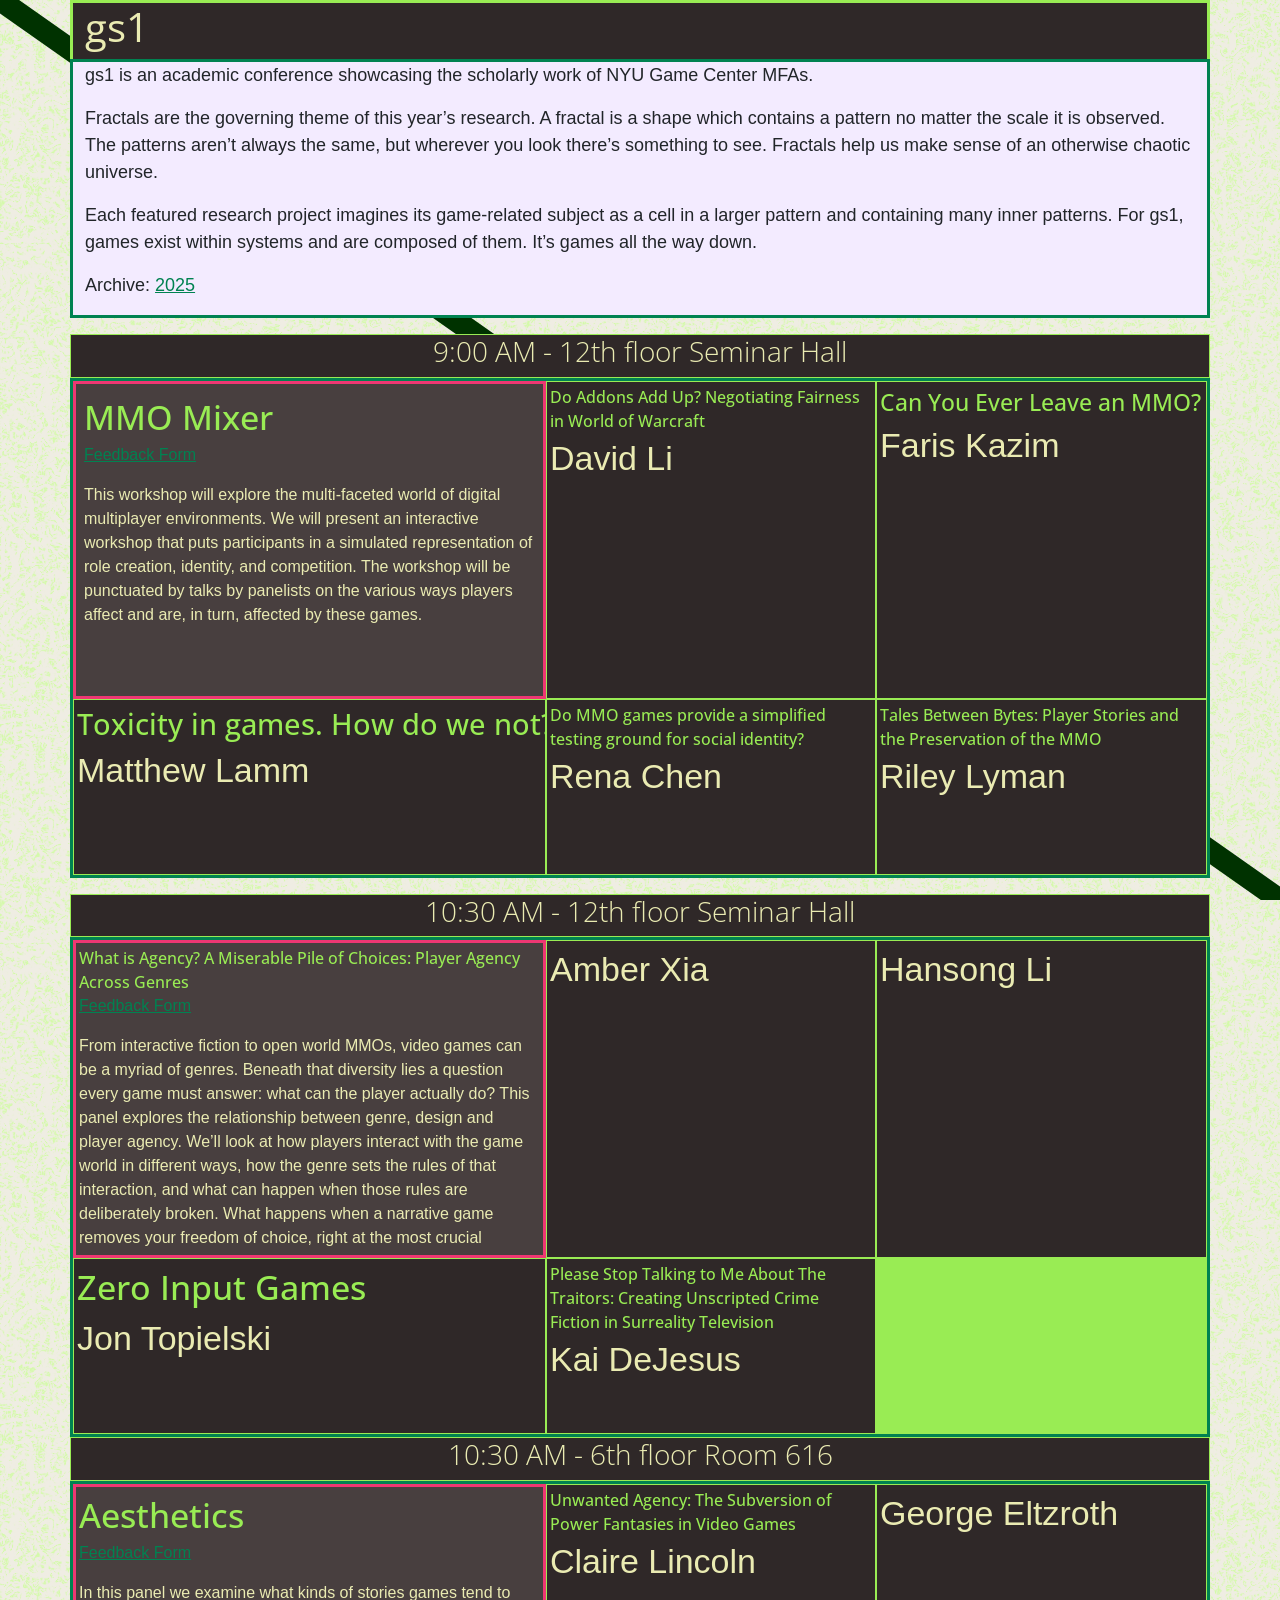
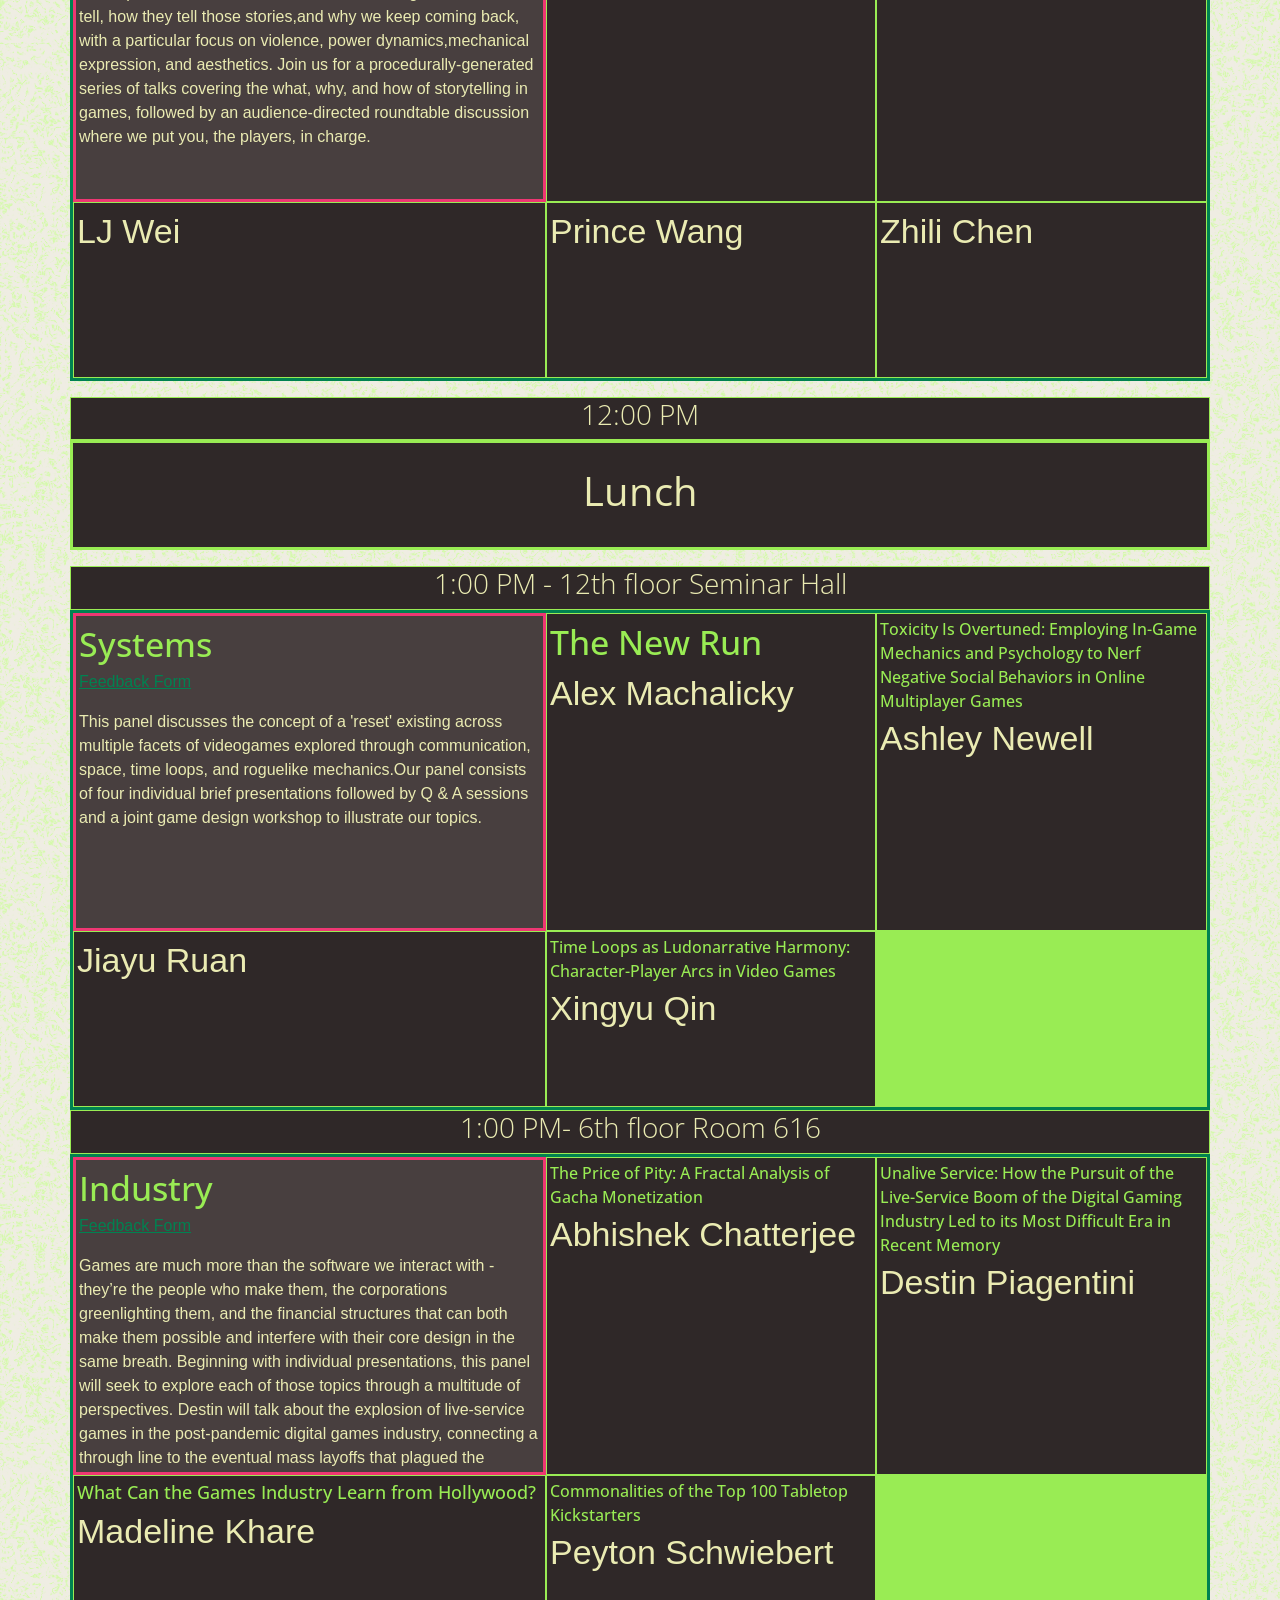
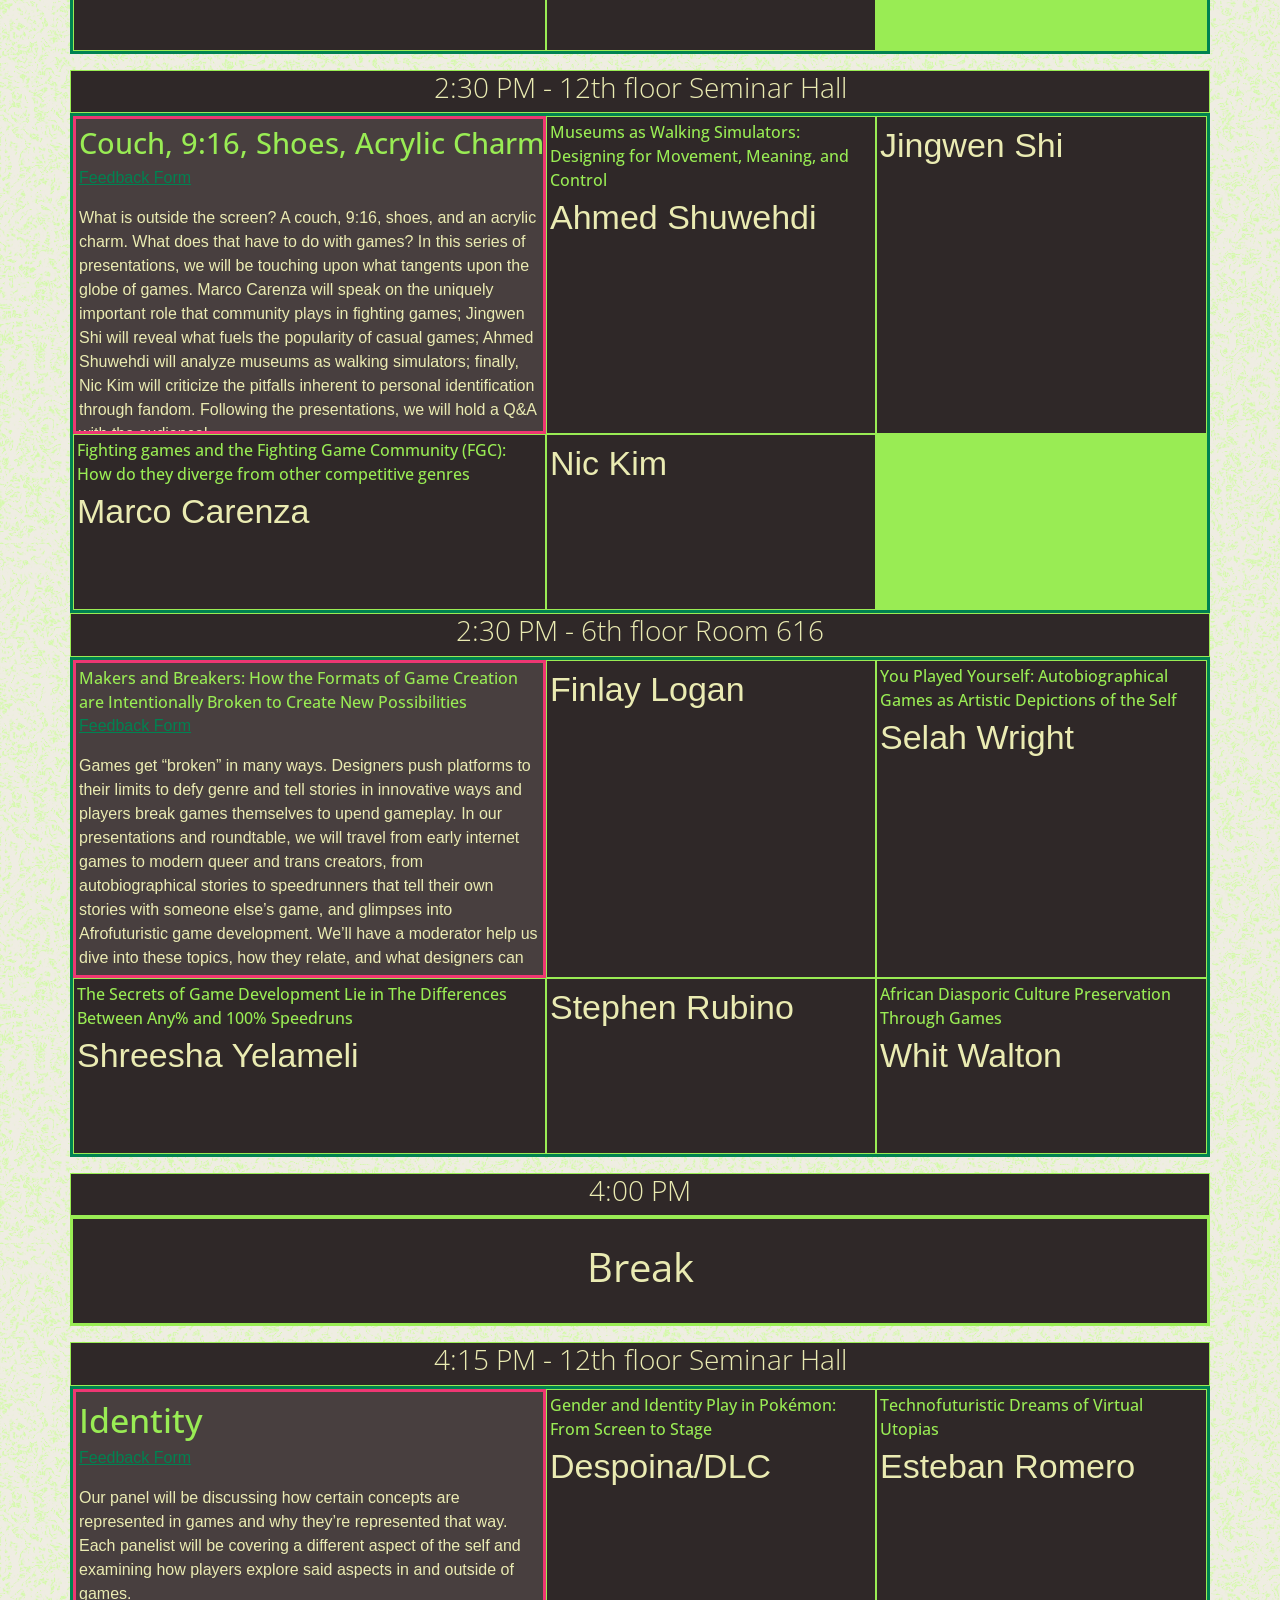
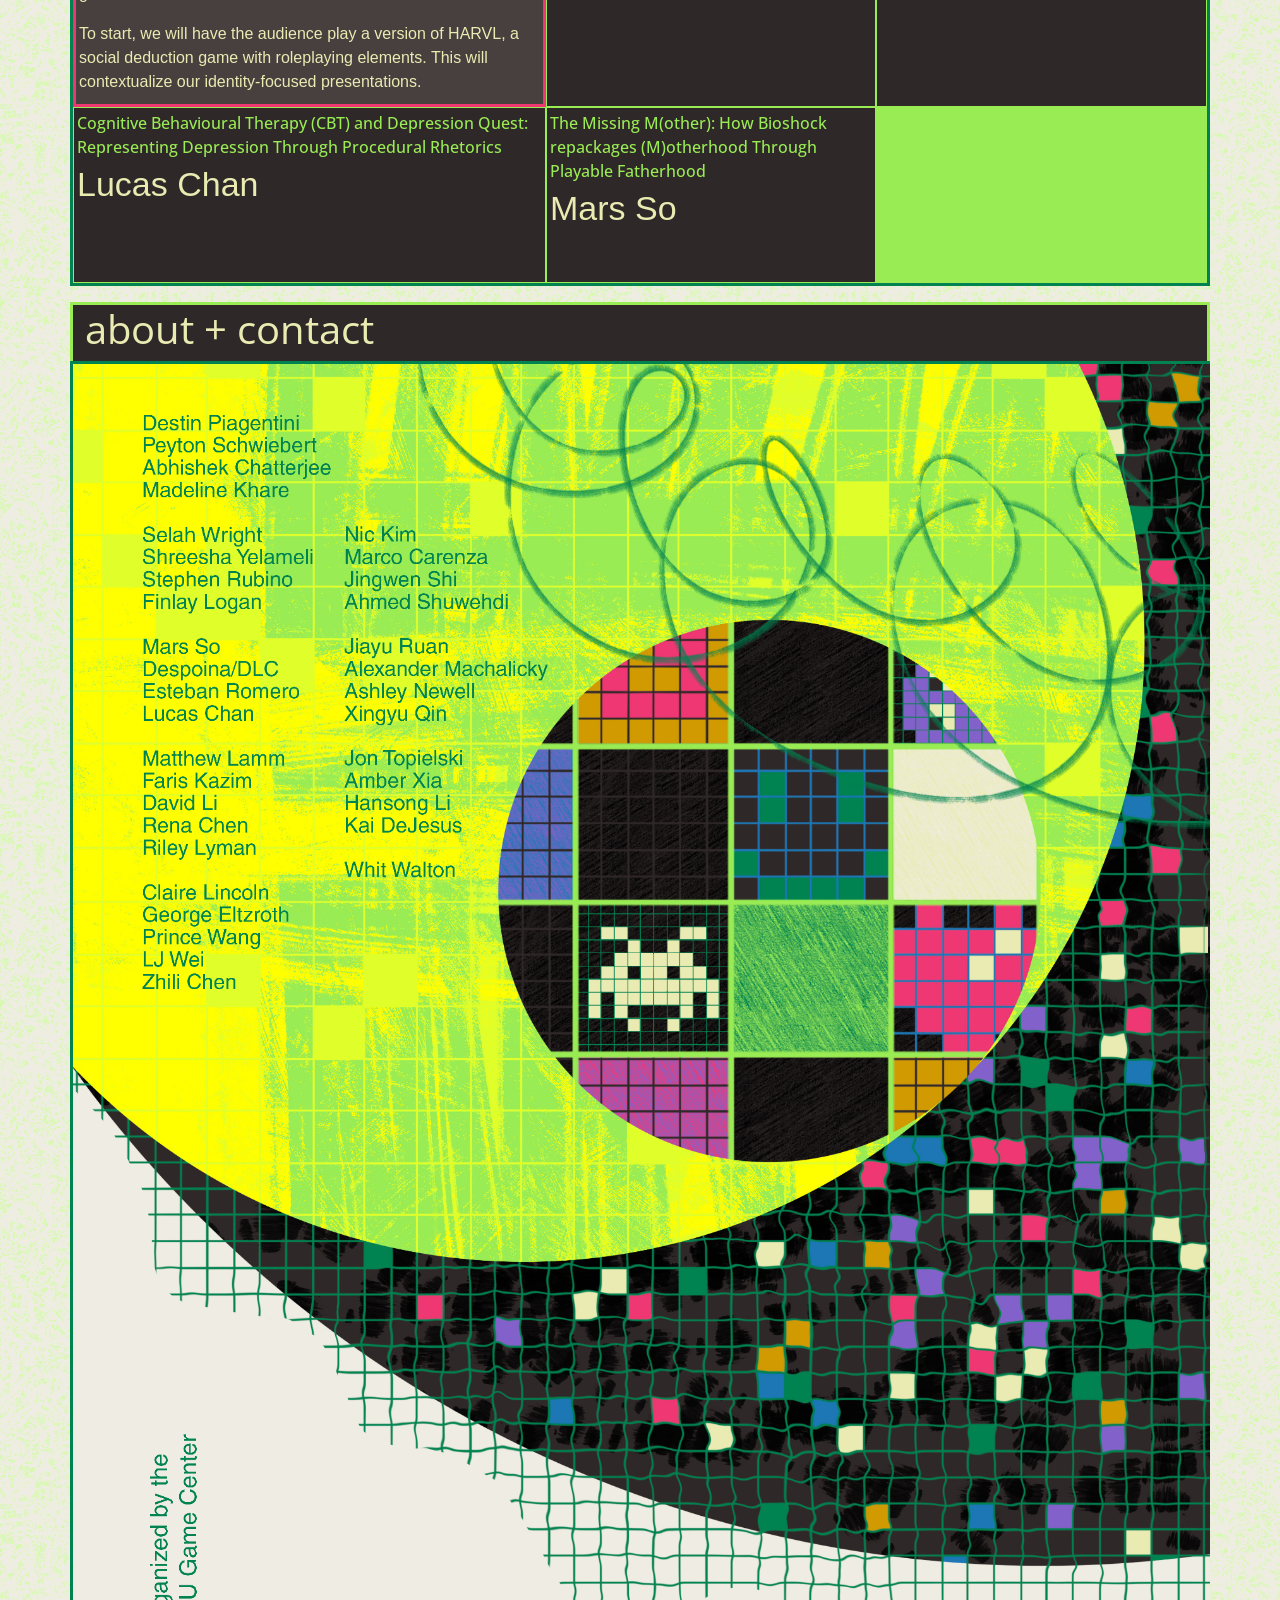
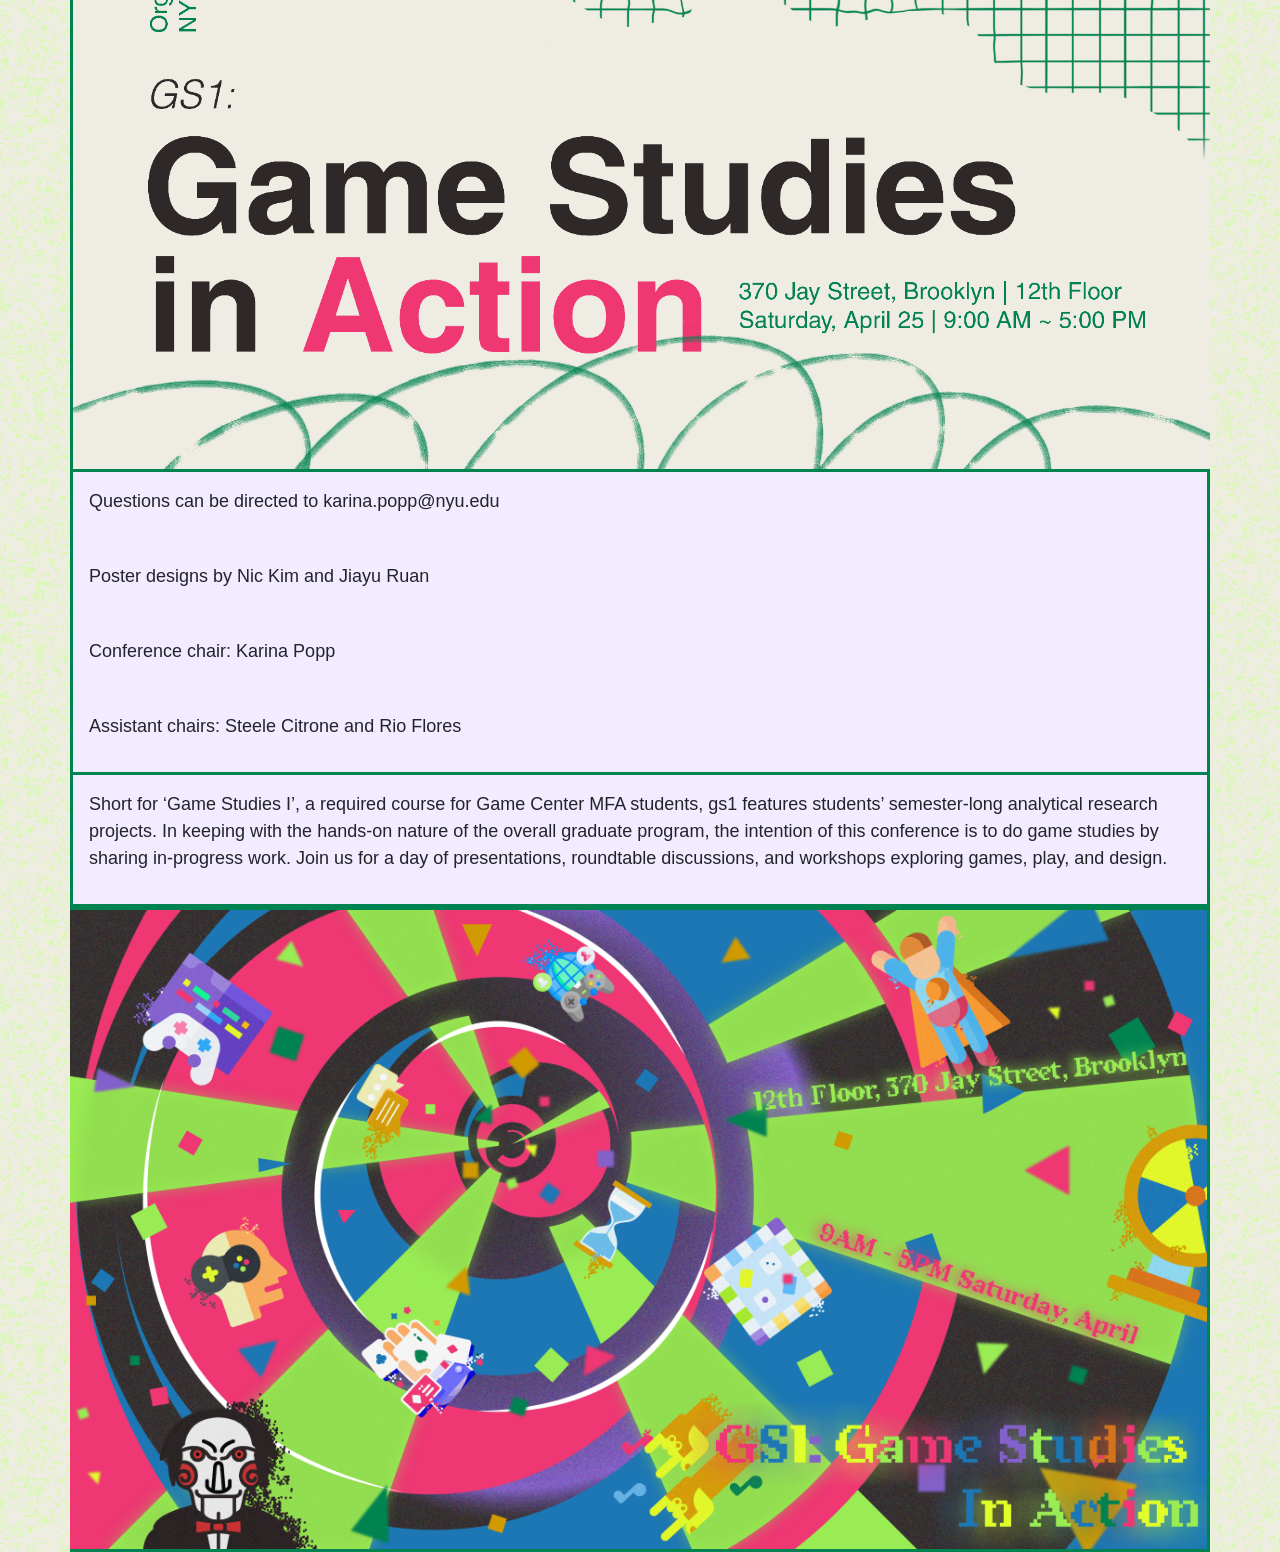
<file: index.html>
<!doctype html>
<html lang="en">
<canvas id="dragon"></canvas>

<head>
  <meta charset="utf-8">
  <meta name="viewport" content="width=device-width, initial-scale=1">
  <meta name="description" content="">
  <meta name="author" content="Mark Otto, Jacob Thornton, and Bootstrap contributors">
  <meta name="generator" content="Hugo 0.84.0">
  <title>gs1</title>

  <link rel="canonical" href="https://getbootstrap.com/docs/5.0/examples/grid/">
  <link rel="preconnect" href="https://fonts.googleapis.com">
  <link rel="preconnect" href="https://fonts.gstatic.com" crossorigin>
  <link
    href="https://fonts.googleapis.com/css2?family=Open+Sans:ital,wght@0,300..800;1,300..800&family=Roboto:ital,wght@0,100..900;1,100..900&display=swap"
    rel="stylesheet">
  <link rel="stylesheet" href="dragon/dragon.css">
  <script type="text/javascript" src="https://code.jquery.com/jquery-1.7.1.min.js"></script>
  <!-- Bootstrap core CSS -->
  <link href="../assets/dist/css/bootstrap.min.css" rel="stylesheet">
  <!-- Custom styles for this template -->
  <style>

body{
  background-image: url('noisebg.svg');
}

.themed-grid-col {
  background-color: #99ec54;
  border: 3px solid #008251;
  font-family: "Didact Gothic", sans-serif;
  padding: 0;
  height: 500px;
}

.lunch-col {
  background-color: #2f2828;
  border: 3px solid #99ec54;
  color:#eaebb2;
}

.label-col{
  background-color: #2f2828;
  border-style: solid solid none solid;
  border-width: 3 px;
  border-color: #99ec54;
  color:#eaebb2;
}

.tag-col{
  display:grid;
  grid-template-columns: auto auto auto;
  grid-area: a;
  font-size:12px;
  font-weight: 100;
  font-style: normal;
  color:#eaebb2;
  height: 100%;
}

.tag-col div {
  background-color: #2f2828;
  border-color: #99ec54;
  border-width: 1px;
  border-style: solid solid solid solid;
}

.place{
  grid-area: 1 / 1 / span 20 / span 3;
  font-size:18px;
  font-weight: 300;
  display: flex;
  align-items: center;
  justify-content: center;
}

.talk-title{
  font-family: "Open Sans", sans-serif;
  font-weight: 500;
  color: #99ec54;
}

.tag-col-s div {
  background-color: #483f3f;
  border-color: #99ec54;
  border-width: 1px;
  border-style: solid solid solid solid;
}

.papers {
  --s: 100px;
  --f: 1.5;
  display: grid;
  width: 100%;
  height: 100%;
  aspect-ratio: 1;
  grid-template-columns: repeat(3,auto);
  padding: 0;
}

.main{
  background-color: #483f3f !important;
}

.papers div{
  background-color: #2f2828;
  border-color: #99ec54;
  border-width: 1px;
  border-style: solid solid solid solid;
  color:#eaebb2;
  aspect-ratio: 1;
  width: 0;
  height: 0;
  min-height: 100%;
  min-width: 100%;
  cursor: pointer;
  transition: .35s linear;
  overflow: hidden;
  display: block;
  padding:3px;
}

.papers h4{
  font-style: italic;
  text-align: justify;
}

.papers div:hover{
  width: calc(var(--s) * var(--f));
  height: calc(var(--s) * var(--f));
  overflow: scroll;
}

.papers div.on{
  width: calc(var(--s) * var(--f));
  height: calc(var(--s) * var(--f));
  overflow: scroll;
  border-color: #ee3773;
  border-width: 3px;
}

h1 {
  font-family: "Open Sans", sans-serif;
  font-weight: 400;
  font-style: normal;
}

h3 {
  font-family: "Open Sans", sans-serif;
  font-optical-sizing: auto;
  font-weight: 300;
  color:#eaebb2;
}

h4 {
  font-family: "Open Sans", sans-serif;
}

.desc {
  background-color: rgb(243, 235, 255);
  border: 3px solid #008251;
  font-family: "Didact Gothic", sans-serif;
  font-weight: 400;
  font-size:18px;
  font-style: normal;
}

img{
  border: 3px solid #008251;
}

.col-container {
  display: table;
  width: 100%;
}

.tag-col-mob{
  display: none;
}

a {
  color: #008251;
}

a:visited{
  color: #ee3773;
}

.im{
  display: none;
}

.text-fit {
  display: flex;
  container-type: inline-size;

  --captured-length: initial;
  --support-sentinel: var(--captured-length, 9999px);

  & > [aria-hidden] {
    visibility: hidden;
  }

  & > :not([aria-hidden]) {
    flex-grow: 1;
    container-type: inline-size;

    --captured-length: 100cqi;
    --available-space: var(--captured-length);

    & > * {
      --support-sentinel: inherit;
      --captured-length: 100cqi;
      --ratio: tan(atan2(
        var(--available-space),
        var(--available-space) - var(--captured-length)
      ));
      --font-size: clamp(
        1em,
        1em * var(--ratio),
        var(--max-font-size, 34 * 1px)
        -
        var(--support-sentinel)
      );
      inline-size: var(--available-space);

      &:not(.text-fit) {
        display: block;
        font-size: var(--font-size);

        @container (inline-size > 0) {
          white-space: nowrap;
        }
      }

      &.text-fit {
        --captured-length2: var(--font-size);
        font-variation-settings:
          'opsz'
          tan(atan2(var(--captured-length2), 1px));
      }
    }
  }
}

@property --captured-length {
  syntax: "<length>";
  initial-value: 0px;
  inherits: true;
}

@property --captured-length2 {
  syntax: "<length>";
  initial-value: 0px;
  inherits: true;
}

@media screen and (max-width: 1400px) {
  .tag-col {
    display: none;
  }

  .tag-col-mob{
    display:grid;
    grid-template-columns: 1fr;
    font-size:12px;
    font-weight: 100;
    font-style: normal;
    color:#eaebb2;
    height: 100%;
  }

  .tag-col-mob div {
    background-color: #2f2828;
    border-color: #99ec54;
    border-width: 1px;
    border-style: solid solid solid solid;
  }

  .et {
    display: none;
  }

  .id{
    display: none;
  }

  .im{
    display: block;
  }

}
  </style>
</head>

<body>
  <main>
    <div class="container">
      <div class="row justify-content-center">
        <div class="col-12 mb-0 label-col">
          <h1>gs1</h1>
        </div>
      </div>
      <div class="row mb-3 justify-content-center">
        <div class="col-12 desc">
          <p>
            gs1 is an academic conference showcasing the scholarly work of NYU Game Center MFAs.
          </p>
          <p>
            Fractals are the governing theme of this year’s research. A fractal is a shape which contains a pattern no
            matter the scale it is observed. The patterns aren’t always the same, but wherever you look there’s
            something to see. Fractals help us make sense of an otherwise chaotic universe.
          </p>
          <p>
            Each featured research project imagines its game-related subject as a cell in a larger pattern and
            containing many inner patterns. For gs1, games exist within systems and are composed of them. It’s games all
            the way down.
          </p>
          <p>Archive: <a href="/gs25/home.html">2025</a></p>
        </div>
      </div>

      <div class="row mb-3 justify-content-md-center">
        <div class="col-sm-1 p-0 text-end">
          <div class="tag-col text-center">
            <div class="place" style="background-color: #483f3f;">12th floor Seminar Hall</div>
            <div>9:00 AM</div>
            <div>9:00 AM</div>
            <div>9:00 AM</div>
            <div>9:00 AM</div>
            <div>9:00 AM</div>
            <div>9:00 AM</div>
            <div>9:00 AM</div>
            <div>9:00 AM</div>
            <div>9:00 AM</div>
            <div>9:00 AM</div>
            <div>9:00 AM</div>
            <div>9:00 AM</div>
            <div>9:00 AM</div>
            <div>9:00 AM</div>
            <div>9:00 AM</div>
            <div>9:00 AM</div>
            <div>9:00 AM</div>
            <div>9:00 AM</div>
            <div>9:00 AM</div>
            <div>9:00 AM</div>
            <div>9:00 AM</div>
            <div>9:00 AM</div>
            <div>9:00 AM</div>
            <div>9:00 AM</div>
            <div>9:00 AM</div>
            <div>9:00 AM</div>
            <div>9:00 AM</div>
            <div>9:00 AM</div>
            <div>9:00 AM</div>
            <div>9:00 AM</div>
          </div>
        </div>
        <div class="tag-col-mob p-0 text-center">
          <div>
            <h3>9:00 AM - 12th floor Seminar Hall</h3>
          </div>
        </div>
        <div class="col themed-grid-col">
          <div class="container sticky-bottom papers" id="panOne">
            <div class="on main p-2" onpointerenter="changeText(0, -1, 'panelOneDesc')">
              <span class="text-fit">
                <span><span class="talk-title">MMO Mixer</span></span>
                <span aria-hidden="true">MMO Mixer</span>
              </span>
              <p id="panelOneDesc">
              </p>
            </div>
            <div onpointerenter="changeText(0, 0, 'testOneTwo')" >
              <span class="text-fit">
                <span><span class="talk-title">Do Addons Add Up? Negotiating Fairness in World of Warcraft</span></span>
                <span aria-hidden="true" class="talk-title">Do Addons Add Up? Negotiating Fairness in World of Warcraft</span>
              </span>
              <span class="text-fit">
                <span><span>David Li</span></span>
                <span aria-hidden="true">David Li</span>
              </span>
              <p id="testOneTwo"></p>
            </div>
            <div onpointerenter="changeText(0, 1, 'testTwoTwo')">
              <span class="text-fit">
                <span><span class="talk-title">Can You Ever Leave an MMO?</span></span>
                <span aria-hidden="true">Can You Ever Leave an MMO?</span>
              </span>
              <span class="text-fit">
                <span><span>Faris Kazim</span></span>
                <span aria-hidden="true">Faris Kazim</span>
              </span>
              <p id="testTwoTwo"></p>
            </div>
            <div onpointerenter="changeText(0, 2, 'testThreeTwo')">
              <span class="text-fit">
                <span><span  class="talk-title">Toxicity in games. How do we not?</span></span>
                <span aria-hidden="true"  class="talk-title">Toxicity in games. How do we not?</span>
              </span>
              <span class="text-fit">
                <span><span>Matthew Lamm</span></span>
                <span aria-hidden="true">Matthew Lamm</span>
              </span>
              <p id="testThreeTwo"></p>
            </div>
            <div onpointerenter="changeText(0, 3, 'testFourTwo')">
              <span class="text-fit">
                <span><span class="talk-title">Do MMO games provide a simplified testing ground for social identity?</span></span>
                <span aria-hidden="true" class="talk-title">Do MMO games provide a simplified testing ground for social identity?</span>
              </span>
              <span class="text-fit">
                <span><span>Rena Chen</span></span>
                <span aria-hidden="true">Rena Chen</span>
              </span>
              <p id="testFourTwo"></p>
            </div>
            <div onpointerenter="changeText(0, 4, 'testFiveTwo')">
              <span class="text-fit">
                <span><span class="talk-title">Tales Between Bytes: Player Stories and the
                    Preservation of the MMO</span></span>
                <span aria-hidden="true" class="talk-title">Tales Between Bytes: Player Stories and the
                  Preservation of the MMO</span>
              </span>
              <span class="text-fit">
                <span><span>Riley Lyman</span></span>
                <span aria-hidden="true">Riley Lyman</span>
              </span>
              <p id="testFiveTwo"></p>
            </div>
          </div>
        </div>
      </div>

      <div class="row mb-3 justify-content-md-center">
        <div class="col-1 p-0 text-end">
          <div class="tag-col text-center">
            <div class="place" style="background-color: #483f3f;">12th floor Seminar Hall</div>
            <div>10:30 AM</div>
            <div>10:30 AM</div>
            <div>10:30 AM</div>
            <div>10:30 AM</div>
            <div>10:30 AM</div>
            <div>10:30 AM</div>
            <div>10:30 AM</div>
            <div>10:30 AM</div>
            <div>10:30 AM</div>
            <div>10:30 AM</div>
            <div>10:30 AM</div>
            <div>10:30 AM</div>
            <div>10:30 AM</div>
            <div>10:30 AM</div>
            <div>10:30 AM</div>
            <div>10:30 AM</div>
            <div>10:30 AM</div>
            <div>10:30 AM</div>
            <div>10:30 AM</div>
            <div>10:30 AM</div>
            <div>10:30 AM</div>
            <div>10:30 AM</div>
            <div>10:30 AM</div>
            <div>10:30 AM</div>
            <div>10:30 AM</div>
            <div>10:30 AM</div>
            <div>10:30 AM</div>
            <div>10:30 AM</div>
            <div>10:30 AM</div>
            <div>10:30 AM</div>
          </div>
        </div>
        <div class="tag-col-mob p-0 text-center">
          <div>
            <h3>10:30 AM - 12th floor Seminar Hall</h3>
          </div>
        </div>
        <div class="col themed-grid-col">
          <div class="container sticky-bottom papers" id="panTwo">
            <div class="on main" onpointerenter="changeText(1, -1, 'panelTwoDesc')">
              <span class="text-fit">
                <span><span class="talk-title">What is Agency? A Miserable Pile of Choices: Player Agency Across Genres</span></span>
                <span aria-hidden="true" class="talk-title">What is Agency? A Miserable Pile of Choices: Player Agency Across Genres</span>
              </span>
              <p id="panelTwoDesc"> </p>
            </div>
            <div onpointerenter="changeText(1, 0, 'pTwoOne')">
              <span class="text-fit">
                <span><span>Amber Xia</span></span>
                <span aria-hidden="true">Amber Xia</span>
              </span>
              <p id="pTwoOne"></p>
            </div>
            <div onpointerenter="changeText(1, 1, 'pTwoTwo')">
              <span class="text-fit">
                <span><span>Hansong Li</span></span>
                <span aria-hidden="true">Hansong Li</span>
              </span>
              <p id="pTwoTwo"></p>
            </div>
            <div onpointerenter="changeText(1, 2, 'pTwoThree')">
              <span class="text-fit">
                <span><span class="talk-title">Zero Input Games</span></span>
                <span aria-hidden="true" class="talk-title">Zero Input Games</span>
              </span>
              <span class="text-fit">
                <span><span>Jon Topielski</span></span>
                <span aria-hidden="true">Jon Topielski</span>
              </span>
              <p id="pTwoThree"></p>
            </div>
            <div onpointerenter="changeText(1, 3, 'pTwoFour')">
              <span class="text-fit">
                <span><span class="talk-title">Please Stop Talking to Me About The Traitors: Creating Unscripted Crime Fiction in Surreality Television</span></span>
                <span aria-hidden="true" class="talk-title">Please Stop Talking to Me About The Traitors: Creating Unscripted Crime Fiction in Surreality Television</span>
              </span>
              <span class="text-fit">
                <span><span>Kai DeJesus</span></span>
                <span aria-hidden="true">Kai DeJesus</span>
              </span>
              <p id="pTwoFour"></p>
            </div>
          </div>
        </div>
        <div class="col-1 p-0 text-end et">
          <div class="tag-col text-center">
            <div class="place" style="background-color: #483f3f;">6th floor Room 616</div>
            <div>10:30 AM</div>
            <div>10:30 AM</div>
            <div>10:30 AM</div>
            <div>10:30 AM</div>
            <div>10:30 AM</div>
            <div>10:30 AM</div>
            <div>10:30 AM</div>
            <div>10:30 AM</div>
            <div>10:30 AM</div>
            <div>10:30 AM</div>
            <div>10:30 AM</div>
            <div>10:30 AM</div>
            <div>10:30 AM</div>
            <div>10:30 AM</div>
            <div>10:30 AM</div>
            <div>10:30 AM</div>
            <div>10:30 AM</div>
            <div>10:30 AM</div>
            <div>10:30 AM</div>
            <div>10:30 AM</div>
            <div>10:30 AM</div>
            <div>10:30 AM</div>
            <div>10:30 AM</div>
            <div>10:30 AM</div>
            <div>10:30 AM</div>
            <div>10:30 AM</div>
            <div>10:30 AM</div>
            <div>10:30 AM</div>
            <div>10:30 AM</div>
            <div>10:30 AM</div>
          </div>
        </div>
        <div class="tag-col-mob p-0 text-center">
          <div>
            <h3>10:30 AM - 6th floor Room 616</h3>
          </div>
        </div>
        <div class="col themed-grid-col">
          <div class="container sticky-bottom papers" id="panThree">
            <div class="on main" onpointerenter="changeText(2, -1, 'panelThreeDesc')">
              <span class="text-fit">
                <span><span class="talk-title">Aesthetics</span></span>
                <span aria-hidden="true" class="talk-title">Aesthetics</span>
              </span>
              <p id="panelThreeDesc"> </p>
            </div>
            <div onpointerenter="changeText(2, 0, 'pThreeOne')">
              <span class="text-fit">
                <span><span class="talk-title">Unwanted Agency: The Subversion of Power Fantasies in Video Games</span></span>
                <span aria-hidden="true" class="talk-title">Unwanted Agency: The Subversion of Power Fantasies in Video Games</span>
              </span>
              <span class="text-fit">
                <span><span>Claire Lincoln</span></span>
                <span aria-hidden="true">Claire Lincoln</span>
              </span>
              <p id="pThreeOne"></p>
            </div>
            <div onpointerenter="changeText(2, 1, 'pThreeTwo')">
              <span class="text-fit">
                <span><span>George Eltzroth</span></span>
                <span aria-hidden="true">George Eltzroth</span>
              </span>
              <p id="pThreeTwo"></p>
            </div>
            <div onpointerenter="changeText(2, 2, 'pThreeThree')">
              <span class="text-fit">
                <span><span>LJ Wei</span></span>
                <span aria-hidden="true">LJ Wei</span>
              </span>
              <p id="pThreeThree"></p>
            </div>
            <div onpointerenter="changeText(2, 3, 'pThreeFour')">
              <span class="text-fit">
                <span><span>Prince Wang</span></span>
                <span aria-hidden="true">Prince Wang</span>
              </span>
              <p id="pThreeFour"></p>
            </div>
            <div onpointerenter="changeText(2, 4, 'pThreeFive')">
              <span class="text-fit">
                <span><span>Zhili Chen</span></span>
                <span aria-hidden="true">Zhili Chen</span>
              </span>
              <p id="pThreeFive"></p>
            </div>
          </div>
        </div>
      </div>

      <div class="row mb-3 justify-content-md-center">
        <div class="col-1 p-0 text-end">
          <div class="tag-col text-center">
            <div>12:00 PM</div>
            <div>12:00 PM</div>
            <div>12:00 PM</div>
            <div>12:00 PM</div>
            <div>12:00 PM</div>
            <div>12:00 PM</div>
            <div>12:00 PM</div>
            <div>12:00 PM</div>
            <div>12:00 PM</div>
          </div>
        </div>

        <div class="tag-col-mob p-0 text-center">
          <div>
            <h3>12:00 PM</h3>
          </div>
        </div>
        <div class="col py-4 lunch-col text-center">
          <h1 class="align-middle"> Lunch </h1>
        </div>
      </div>

      <div class="row mb-3 justify-content-md-center">
        <div class="col-1 p-0 text-end">
          <div class="tag-col text-center">
            <div class="place" style="background-color: #483f3f;">12th floor Seminar Hall</div>
            <div>1:00 PM</div>
            <div>1:00 PM</div>
            <div>1:00 PM</div>
            <div>1:00 PM</div>
            <div>1:00 PM</div>
            <div>1:00 PM</div>
            <div>1:00 PM</div>
            <div>1:00 PM</div>
            <div>1:00 PM</div>
            <div>1:00 PM</div>
            <div>1:00 PM</div>
            <div>1:00 PM</div>
            <div>1:00 PM</div>
            <div>1:00 PM</div>
            <div>1:00 PM</div>
            <div>1:00 PM</div>
            <div>1:00 PM</div>
            <div>1:00 PM</div>
            <div>1:00 PM</div>
            <div>1:00 PM</div>
            <div>1:00 PM</div>
            <div>1:00 PM</div>
            <div>1:00 PM</div>
            <div>1:00 PM</div>
            <div>1:00 PM</div>
            <div>1:00 PM</div>
            <div>1:00 PM</div>
            <div>1:00 PM</div>
            <div>1:00 PM</div>
            <div>1:00 PM</div>
          </div>
        </div>
        <div class="tag-col-mob p-0 text-center">
          <div>
            <h3>1:00 PM - 12th floor Seminar Hall</h3>
          </div>
        </div>
        <div class="col themed-grid-col">
          <div class="container sticky-bottom papers" id="panFive">
            <div class="on main" onpointerenter="changeText(4, -1, 'panelFiveDesc')">
              <span class="text-fit">
                <span><span class="talk-title">Systems</span></span>
                <span aria-hidden="true" class="talk-title">Systems</span>
              </span>
              <p id="panelFiveDesc"> </p>
            </div>
            <div onpointerenter="changeText(4, 0, 'pFiveOne')">
              <span class="text-fit">
                <span><span class="talk-title">The New Run</span></span>
                <span aria-hidden="true" class="talk-title">The New Run</span>
              </span>
              <span class="text-fit">
                <span><span>Alex Machalicky</span></span>
                <span aria-hidden="true">Alex Machalicky</span>
              </span>
              <p id="pFiveOne"></p>
            </div>
            <div onpointerenter="changeText(4, 1, 'pFiveTwo')">
              <span class="text-fit">
                <span><span class="talk-title">Toxicity Is Overtuned: Employing In-Game Mechanics and Psychology to Nerf Negative Social
                    Behaviors in Online Multiplayer Games</span></span>
                <span aria-hidden="true" class="talk-title">Toxicity Is Overtuned: Employing In-Game Mechanics and Psychology to Nerf
                  Negative Social Behaviors in Online Multiplayer Games</span>
              </span>
              <span class="text-fit">
                <span><span>Ashley Newell</span></span>
                <span aria-hidden="true">Ashley Newell</span>
              </span>
              <p id="pFiveTwo"></p>
            </div>
            <div onpointerenter="changeText(4, 2, 'pFiveThree')">
              <span class="text-fit">
                <span><span>Jiayu Ruan</span></span>
                <span aria-hidden="true">Jiayu Ruan</span>
              </span>
              <p id="pFiveThree"></p>
            </div>
            <div onpointerenter="changeText(4, 3, 'pFiveFour')">
              <span class="text-fit">
                <span><span class="talk-title">Time Loops as Ludonarrative Harmony: Character-Player Arcs in Video Games</span></span>
                <span aria-hidden="true" class="talk-title">Time Loops as Ludonarrative Harmony: Character-Player Arcs in Video
                  Games</span>
              </span>
              <span class="text-fit">
                <span><span>Xingyu Qin</span></span>
                <span aria-hidden="true">Xingyu Qin</span>
              </span>
              <p id="pFiveFour"></p>
            </div>
          </div>
        </div>


        <div class="col-1 p-0 text-end et">
          <div class="tag-col text-center">
            <!--<div>1:00 PM</div>
            <div>1:00 PM</div>
            <div>1:00 PM</div>
            <div>1:00 PM</div>
            <div>1:00 PM</div>
            <div>1:00 PM</div>-->
            <div class="place" style="background-color: #483f3f;">6th floor Room 616</div>
            <div>1:00 PM</div>
            <div>1:00 PM</div>
            <div>1:00 PM</div>
            <div>1:00 PM</div>
            <div>1:00 PM</div>
            <div>1:00 PM</div>
            <div>1:00 PM</div>
            <div>1:00 PM</div>
            <div>1:00 PM</div>
            <div>1:00 PM</div>
            <div>1:00 PM</div>
            <div>1:00 PM</div>
            <div>1:00 PM</div>
            <div>1:00 PM</div>
            <div>1:00 PM</div>
            <div>1:00 PM</div>
            <div>1:00 PM</div>
            <div>1:00 PM</div>
            <div>1:00 PM</div>
            <div>1:00 PM</div>
            <div>1:00 PM</div>
            <div>1:00 PM</div>
            <div>1:00 PM</div>
            <div>1:00 PM</div>
            <div>1:00 PM</div>
            <div>1:00 PM</div>
            <div>1:00 PM</div>
            <div>1:00 PM</div>
            <div>1:00 PM</div>
            <div>1:00 PM</div>
          </div>
        </div>

        <div class="tag-col-mob p-0 text-center">
          <div>
            <h3>1:00 PM- 6th floor Room 616</h3>
          </div>
        </div>
        <div class="col themed-grid-col ">
          <div class="container sticky-bottom papers" id="panFour">
            <div class="on main" onpointerenter="changeText(3, -1, 'panelFourDesc')">
              <span class="text-fit">
                <span><span class="talk-title">Industry</span></span>
                <span aria-hidden="true" class="talk-title">Industry</span>
              </span>
              <p id="panelFourDesc"> </p>
            </div>
            <div onpointerenter="changeText(3, 0, 'pFourOne')">
              <span class="text-fit">
                <span><span class="talk-title">The Price of Pity: A Fractal Analysis of Gacha Monetization</span></span>
                <span aria-hidden="true" class="talk-title">The Price of Pity: A Fractal Analysis of Gacha Monetization</span>
              </span>
              <span class="text-fit">
                <span><span>Abhishek Chatterjee</span></span>
                <span aria-hidden="true">Abhishek Chatterjee</span>
              </span>
              <p id="pFourOne"></p>
            </div>
            <div onpointerenter="changeText(3, 1, 'pFourTwo')">
              <span class="text-fit">
                <span><span class="talk-title">Unalive Service: How the Pursuit of the Live-Service Boom of the Digital Gaming Industry Led

                    to its Most Difficult Era in Recent Memory</span></span>
                <span aria-hidden="true" class="talk-title">Unalive Service: How the Pursuit of the Live-Service Boom of the Digital Gaming
                  Industry Led

                  to its Most Difficult Era in Recent Memory</span>
              </span>
              <span class="text-fit">
                <span><span>Destin Piagentini</span></span>
                <span aria-hidden="true">Destin Piagentini</span>
              </span>
              <p id="pFourTwo"></p>
            </div>
            <div onpointerenter="changeText(3, 2, 'pFourThree')">
              <span class="text-fit">
                <span><span class="talk-title">What Can the Games Industry Learn from Hollywood?</span></span>
                <span aria-hidden="true" class="talk-title">What Can the Games Industry Learn from Hollywood?</span>
              </span>
              <span class="text-fit">
                <span><span>Madeline Khare</span></span>
                <span aria-hidden="true">Madeline Khare</span>
              </span>
              <p id="pFourThree"></p>
            </div>
            <div onpointerenter="changeText(3, 3, 'pFourFour')">
              <span class="text-fit">
                <span><span class="talk-title">Commonalities of the Top 100 Tabletop Kickstarters</span></span>
                <span aria-hidden="true" class="talk-title">Commonalities of the Top 100 Tabletop Kickstarters</span>
              </span>
              <span class="text-fit">
                <span><span>Peyton Schwiebert</span></span>
                <span aria-hidden="true">Peyton Schwiebert</span>
              </span>
              <p id="pFourFour"></p>
            </div>
          </div>
        </div>






      </div>

      <div class="row mb-3 justify-content-md-center">
        <div class="col-1 p-0 text-end">
          <div class="tag-col text-center">
            <div class="place" style="background-color: #483f3f;">12th floor Seminar Hall</div>
            <div>2:30 PM</div>
            <div>2:30 PM</div>
            <div>2:30 PM</div>
            <div>2:30 PM</div>
            <div>2:30 PM</div>
            <div>2:30 PM</div>
            <div>2:30 PM</div>
            <div>2:30 PM</div>
            <div>2:30 PM</div>
            <div>2:30 PM</div>
            <div>2:30 PM</div>
            <div>2:30 PM</div>
            <div>2:30 PM</div>
            <div>2:30 PM</div>
            <div>2:30 PM</div>
            <div>2:30 PM</div>
            <div>2:30 PM</div>
            <div>2:30 PM</div>
            <div>2:30 PM</div>
            <div>2:30 PM</div>
            <div>2:30 PM</div>
            <div>2:30 PM</div>
            <div>2:30 PM</div>
            <div>2:30 PM</div>
            <div>2:30 PM</div>
            <div>2:30 PM</div>
            <div>2:30 PM</div>
            <div>2:30 PM</div>
            <div>2:30 PM</div>
            <div>2:30 PM</div>
          </div>
        </div>
        <div class="tag-col-mob p-0 text-center">
          <div>
            <h3>2:30 PM - 12th floor Seminar Hall</h3>
          </div>
        </div>
        <div class="col themed-grid-col">
          <div class="container sticky-bottom papers" id="panSeven">
            <div class="on main" onpointerenter="changeText(6, -1, 'panelSevenDesc')">
              <span class="text-fit">
                <span><span class="talk-title">Couch, 9:16, Shoes, Acrylic Charm</span></span>
                <span aria-hidden="true" class="talk-title">Couch, 9:16, Shoes, Acrylic Charm</span>
              </span>
              <p id="panelSevenDesc"> </p>
            </div>
            <div onpointerenter="changeText(6, 0, 'pSevenOne')">
              <span class="text-fit">
                <span><span class="talk-title">Museums as Walking Simulators: Designing for Movement, Meaning, and Control</span></span>
                <span aria-hidden="true" class="talk-title">Museums as Walking Simulators: Designing for Movement, Meaning, and
                  Control</span>
              </span>
              <span class="text-fit">
                <span><span>Ahmed Shuwehdi</span></span>
                <span aria-hidden="true">Ahmed Shuwehdi</span>
              </span>
              <p id="pSevenOne"></p>
            </div>
            <div onpointerenter="changeText(6, 1, 'pSevenTwo')">
              <span class="text-fit">
                <span><span>Jingwen Shi</span></span>
                <span aria-hidden="true">Jingwen Shi</span>
              </span>
              <p id="pSevenTwo"></p>
            </div>
            <div onpointerenter="changeText(6, 2, 'pSevenThree')">
              <span class="text-fit">
                <span><span class="talk-title">Fighting games and the Fighting Game Community (FGC): How do they diverge from other competitive genres</span></span>
                <span aria-hidden="true" class="talk-title">Fighting games and the Fighting Game Community (FGC): How do they diverge from other competitive genres</span>
              </span>
              <span class="text-fit">
                <span><span>Marco Carenza</span></span>
                <span aria-hidden="true">Marco Carenza</span>
              </span>
              <p id="pSevenThree"></p>
            </div>
            <div onpointerenter="changeText(6, 3, 'pSevenFour')">
              <span class="text-fit">
                <span><span>Nic Kim</span></span>
                <span aria-hidden="true">Nic Kim</span>
              </span>
              <p id="pSevenFour"></p>
            </div>
          </div>
        </div>

        <div class="col-1 p-0 text-end et">
          <div class="tag-col text-center">
            <!--<div>2:30 PM</div>
            <div>2:30 PM</div>
            <div>2:30 PM</div>
            <div>2:30 PM</div>
            <div>2:30 PM</div>
            <div>2:30 PM</div>-->
            <div class="place" style="background-color: #483f3f;">6th floor Room 616</div>
            <div>2:30 PM</div>
            <div>2:30 PM</div>
            <div>2:30 PM</div>
            <div>2:30 PM</div>
            <div>2:30 PM</div>
            <div>2:30 PM</div>
            <div>2:30 PM</div>
            <div>2:30 PM</div>
            <div>2:30 PM</div>
            <div>2:30 PM</div>
            <div>2:30 PM</div>
            <div>2:30 PM</div>
            <div>2:30 PM</div>
            <div>2:30 PM</div>
            <div>2:30 PM</div>
            <div>2:30 PM</div>
            <div>2:30 PM</div>
            <div>2:30 PM</div>
            <div>2:30 PM</div>
            <div>2:30 PM</div>
            <div>2:30 PM</div>
            <div>2:30 PM</div>
            <div>2:30 PM</div>
            <div>2:30 PM</div>
            <div>2:30 PM</div>
            <div>2:30 PM</div>
            <div>2:30 PM</div>
            <div>2:30 PM</div>
            <div>2:30 PM</div>
            <div>2:30 PM</div>
          </div>
        </div>

        <div class="tag-col-mob p-0 text-center">
          <div>
            <h3>2:30 PM - 6th floor Room 616</h3>
          </div>
        </div>
        <div class="col themed-grid-col">
          <div class="container sticky-bottom papers" id="panSix">
            <div class="on main" onpointerenter="changeText(5, -1, 'panelSixDesc')">
              <span class="text-fit">
                <span><span class="talk-title">Makers and Breakers: How the Formats of Game Creation are Intentionally Broken to Create New
                    Possibilities</span></span>
                <span aria-hidden="true">Makers and Breakers: How the Formats of Game Creation are Intentionally Broken
                  to Create New Possibilities</span>
              </span>
              <p id="panelSixDesc"> </p>
            </div>
            <div onpointerenter="changeText(5, 0, 'pSixOne')">
               <span class="text-fit">
                <span><span>Finlay Logan</span></span>
                <span aria-hidden="true">Finlay Logan</span>
              </span>
              <p id="pSixOne"></p>
            </div>
            <div onpointerenter="changeText(5, 1, 'pSixTwo')">
              <span class="text-fit">
                <span><span class="talk-title">You Played Yourself: Autobiographical Games as Artistic Depictions of the Self</span></span>
                <span aria-hidden="true">You Played Yourself: Autobiographical Games as Artistic Depictions of the
                  Self</span>
              </span>
              <span class="text-fit">
                <span><span>Selah Wright</span></span>
                <span aria-hidden="true">Selah Wright</span>
                </span>
              <p id="pSixTwo"></p>
            </div>
            <div onpointerenter="changeText(5, 2, 'pSixThree')">
              <span class="text-fit">
                <span><span class="talk-title">The Secrets of Game Development Lie in The Differences Between Any% and 100%
                    Speedruns</span></span>
                <span aria-hidden="true">The Secrets of Game Development Lie in The Differences Between Any% and 100%
                  Speedruns</span>
              </span>
              <span class="text-fit">
                <span><span>Shreesha Yelameli</span></span>
                <span aria-hidden="true">Shreesha Yelameli</span>
              </span>
              <p id="pSixThree"></p>
            </div>
            <div onpointerenter="changeText(5, 3, 'pSixFour')">
              <span class="text-fit">
                <span><span>Stephen Rubino</span></span>
                <span aria-hidden="true">Stephen Rubino</span>
              </span>
              <p id="pSixFour"></p>
            </div>
            <div onpointerenter="changeText(5, 4, 'pSixFive')">
              <span class="text-fit">
                <span><span class="talk-title">African Diasporic Culture Preservation Through Games</span></span>
                <span aria-hidden="true">African Diasporic Culture Preservation Through Games</span>
              </span>
               <span class="text-fit">
                <span><span>Whit Walton</span></span>
                <span aria-hidden="true">Whit Walton</span>
              </span>
              <p id="pSixFive"></p>
            </div>
          </div>
        </div>
      </div>

      <div class="row mb-3 justify-content-md-center">
        <div class="col-1 p-0 text-end">
          <div class="tag-col text-center">
            <div>4:00 PM</div>
            <div>4:00 PM</div>
            <div>4:00 PM</div>
            <div>4:00 PM</div>
            <div>4:00 PM</div>
            <div>4:00 PM</div>
            <div>4:00 PM</div>
            <div>4:00 PM</div>
            <div>4:00 PM</div>
          </div>
        </div>

        <div class="tag-col-mob p-0 text-center">
          <div>
            <h3>4:00 PM</h3>
          </div>
        </div>
        <div class="col py-4 lunch-col text-center">
          <h1 class="align-middle"> Break </h1>
        </div>
      </div>

      <div class="row mb-3 justify-content-md-center">
        <div class="col-1 p-0 text-end">
          <div class="tag-col text-center">
            <div class="place" style="background-color: #483f3f;">12th floor Seminar Hall</div>
            <div>4:15 PM</div>
            <div>4:15 PM</div>
            <div>4:15 PM</div>
            <div>4:15 PM</div>
            <div>4:15 PM</div>
            <div>4:15 PM</div>
            <div>4:15 PM</div>
            <div>4:15 PM</div>
            <div>4:15 PM</div>
            <div>4:15 PM</div>
            <div>4:15 PM</div>
            <div>4:15 PM</div>
            <div>4:15 PM</div>
            <div>4:15 PM</div>
            <div>4:15 PM</div>
            <div>4:15 PM</div>
            <div>4:15 PM</div>
            <div>4:15 PM</div>
            <div>4:15 PM</div>
            <div>4:15 PM</div>
            <div>4:15 PM</div>
            <div>4:15 PM</div>
            <div>4:15 PM</div>
            <div>4:15 PM</div>
            <div>4:15 PM</div>
            <div>4:15 PM</div>
            <div>4:15 PM</div>
            <div>4:15 PM</div>
            <div>4:15 PM</div>
            <div>4:15 PM</div>
          </div>
        </div>
        <div class="tag-col-mob p-0 text-center">
          <div>
            <h3>4:15 PM - 12th floor Seminar Hall</h3>
          </div>
        </div>
        <div class="col themed-grid-col">
          <div class="container sticky-bottom papers" id="panEight">
            <div class="on main" onpointerenter="changeText(7, -1, 'panelEightDesc')">
              <span class="text-fit">
                <span><span class="talk-title">Identity</span></span>
                <span aria-hidden="true" class="talk-title">Identity</span>
              </span>
              <p id="panelEightDesc"> </p>
            </div>
            <div onpointerenter="changeText(7, 0, 'pEightOne')">
              <span class="text-fit">
                <span><span class="talk-title">Gender and Identity Play in Pokémon: From Screen to Stage</span></span>
                <span aria-hidden="true" class="talk-title">Gender and Identity Play in Pokémon: From Screen to Stage</span>
              </span>
              <span class="text-fit">
                <span><span>Despoina/DLC</span></span>
                <span aria-hidden="true">Despoina/DLC</span>
              </span>
              <p id="pEightOne"></p>
            </div>
            <div onpointerenter="changeText(7, 1, 'pEightTwo')">
              <span class="text-fit">
                <span><span class="talk-title">Technofuturistic Dreams of Virtual Utopias</span></span>
                <span aria-hidden="true" class="talk-title">Technofuturistic Dreams of Virtual Utopias</span>
              </span>
              <span class="text-fit">
                <span><span>Esteban Romero</span></span>
                <span aria-hidden="true">Esteban Romero</span>
              </span>
              <p id="pEightTwo"></p>
            </div>
            <div onpointerenter="changeText(7, 2, 'pEightThree')">
              <span class="text-fit">
                <span><span class="talk-title">Cognitive Behavioural Therapy (CBT) and Depression Quest: Representing Depression Through
                    Procedural Rhetorics</span></span>
                <span aria-hidden="true" class="talk-title">Cognitive Behavioural Therapy (CBT) and Depression Quest: Representing
                  Depression Through Procedural Rhetorics</span>
              </span>
              <span class="text-fit">
                <span><span>Lucas Chan</span></span>
                <span aria-hidden="true">Lucas Chan</span>
              </span>
              <p id="pEightThree"></p>
            </div>
            <div onpointerenter="changeText(7, 3, 'pEightFour')">
              <span class="text-fit">
                <span><span class="talk-title">The Missing M(other): How Bioshock repackages (M)otherhood Through Playable
                    Fatherhood</span></span>
                <span aria-hidden="true" class="talk-title">The Missing M(other): How Bioshock repackages (M)otherhood Through Playable
                  Fatherhood</span>
              </span>
              <span class="text-fit">
                <span><span>Mars So</span></span>
                <span aria-hidden="true">Mars So</span>
              </span>
              <p id="pEightFour"></p>
            </div>
          </div>
        </div>
      </div>
      <div class="row justify-content-md-center">
        <div class="col-12 mb-0 label-col">
          <h1>about + contact</h1>
        </div>
      </div>
      <div class="row">
        <img class="col-2 p-0 id" style="border-style: solid none none solid;" src="p2.png">
        <img class="col p-0 im" style="border-style: solid none none solid;" src="p2.png">
        <div class="col p-0 desc" style="border-style: solid solid none solid;">
          <p class="p-3">Questions can be directed to karina.popp@nyu.edu</p>
          <p class="p-3">Poster designs by Nic Kim and Jiayu Ruan</p>
          <p class="p-3">Conference chair: Karina Popp</p>
          <p class="p-3">Assistant chairs: Steele Citrone and Rio Flores </p>
        </div>
      </div>
      <div class="row">
        <div class="col p-0 desc">
          <p class="p-3">
            Short for ‘Game Studies I’, a required course for Game Center MFA students, gs1 features students’
            semester-long analytical research projects. In keeping with the hands-on nature of the overall graduate
            program, the intention of this conference is to do game studies by sharing in-progress work. Join us for a
            day of presentations, roundtable discussions, and workshops exploring games, play, and design.
          </p>
        </div>
        <img class="col-3 p-0 id" style="border-style: solid solid solid none;" src="p1.png" class="img-fluid">
        <img class="col-12 p-0 im" style="border-style: solid solid solid none;" src="p1.png" class="img-fluid">
      </div>

    </div>
    </div>
  </main>

  <script src='dragon/dragon.min.js'></script>
  <script type="text/javascript" src="./panels.json"></script>
  <script type="text/javascript" src="./script.js"></script>
  <script>
    let panels = [];
    $(document).ready(function () {
      $.getJSON("./panels.json", function (panels) {
        main(panels);
      });
    })
  </script>
</body>

</html>
</file>
<file: dragon/dragon.css>
canvas {
  position:fixed; top:0;left:0;
  height: 100%;
  width: 100%;
  z-index: -1;
}
</file>
